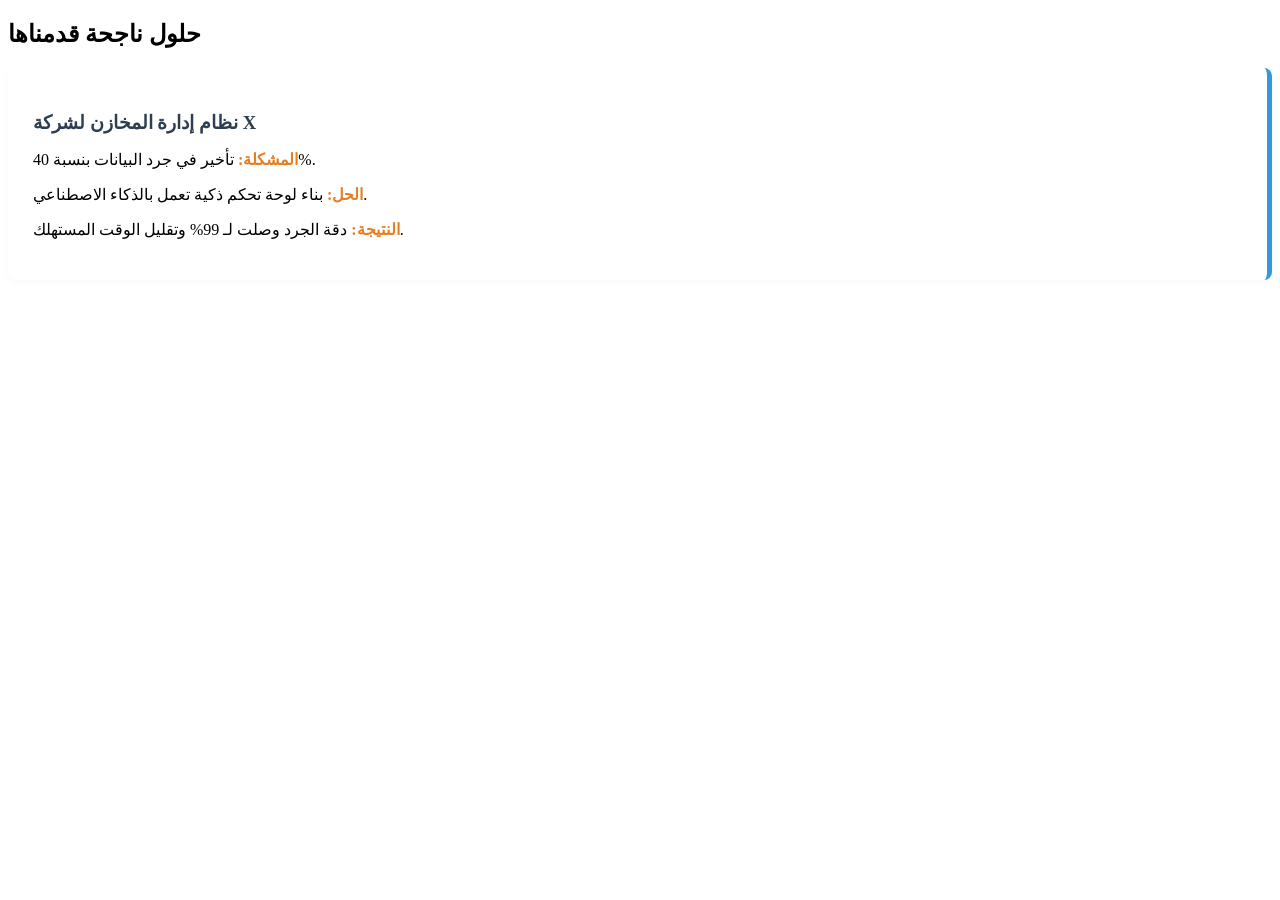
<file: solutions.html>
<!DOCTYPE html>
<html lang="ar">
<head>
<meta charset="UTF-8">
<title>الحلول</title>
<style>
/* كروت الحلول */
.solution-card {
    background: #fff;
    border-right: 5px solid #3498db; /* خط جانبي جمالي */
    padding: 25px;
    margin-bottom: 20px;
    border-radius: 8px;
    box-shadow: 0 2px 10px rgba(0,0,0,0.03);
}

.solution-card h3 {
    color: #2c3e50;
    margin-bottom: 10px;
}

.solution-card p strong {
    color: #e67e22; /* لون مميز للعناوين الفرعية داخل الكرت */
}
</style>
</head>

<body>

 
 <section class="case-studies">
    <h2>حلول ناجحة قدمناها</h2>
    <div class="solution-card">
        <h3>نظام إدارة المخازن لشركة X</h3>
        <p><strong>المشكلة:</strong> تأخير في جرد البيانات بنسبة 40%.</p>
        <p><strong>الحل:</strong> بناء لوحة تحكم ذكية تعمل بالذكاء الاصطناعي.</p>
        <p><strong>النتيجة:</strong> دقة الجرد وصلت لـ 99% وتقليل الوقت المستهلك.</p>
    </div>
</section>

</body>
</html>
</file>
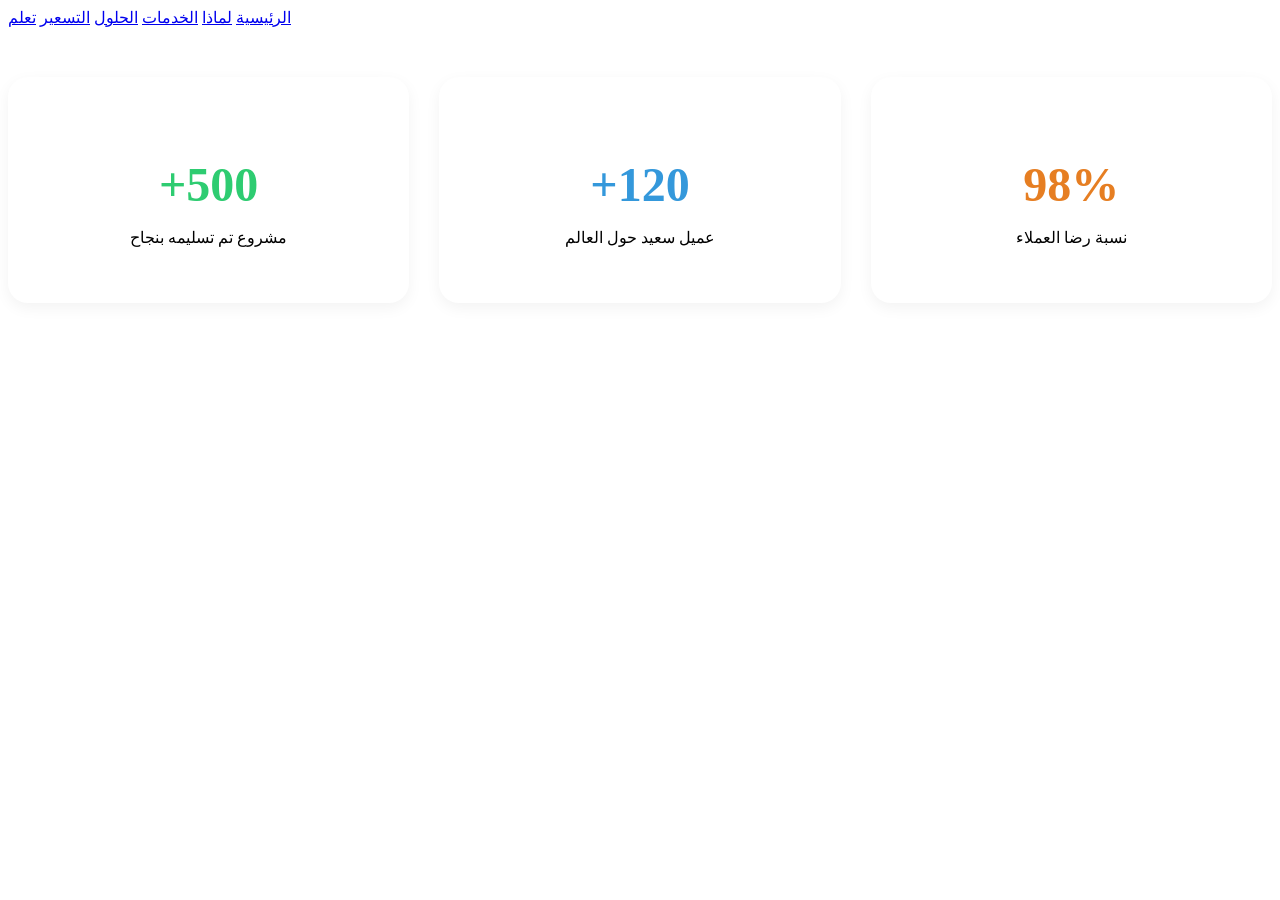
<file: why.html>
<!DOCTYPE html>
<html lang="ar">
<head>
<meta charset="UTF-8">
<title>لماذا لازورد</title>
<style>
/* قسم الإحصائيات في صفحة لماذا نحن */
.achievements {
    display: grid;
    grid-template-columns: repeat(auto-fit, minmax(200px, 1fr));
    gap: 30px;
    margin-top: 50px;
    text-align: center;
}

.stat-item {
    background: white;
    padding: 40px 20px;
    border-radius: 20px;
    box-shadow: 0 5px 15px rgba(0,0,0,0.05);
    transition: transform 0.3s ease;
}

.stat-item:hover {
    transform: translateY(-10px);
    border-bottom: 4px solid #3498db;
}

.stat-item h2 {
    font-size: 3rem;
    margin-bottom: 10px;
}
</style>
</head>

<body>

<header>
<nav>
<a href="index.html">الرئيسية</a>
<a href="why.html">لماذا</a>
<a href="services.html">الخدمات</a>
<a href="solutions.html">الحلول</a>
<a href="pricing.html">التسعير</a>
<a href="learn.html">تعلم</a>
</nav>
</header>

 <section class="achievements">
    <div class="stat-item">
        <h2 style="color: #2ecc71;">+500</h2>
        <p>مشروع تم تسليمه بنجاح</p>
    </div>
    <div class="stat-item">
        <h2 style="color: #3498db;">+120</h2>
        <p>عميل سعيد حول العالم</p>
    </div>
    <div class="stat-item">
        <h2 style="color: #e67e22;">98%</h2>
        <p>نسبة رضا العملاء</p>
    </div>
</section>

</body>
</html>
</file>
